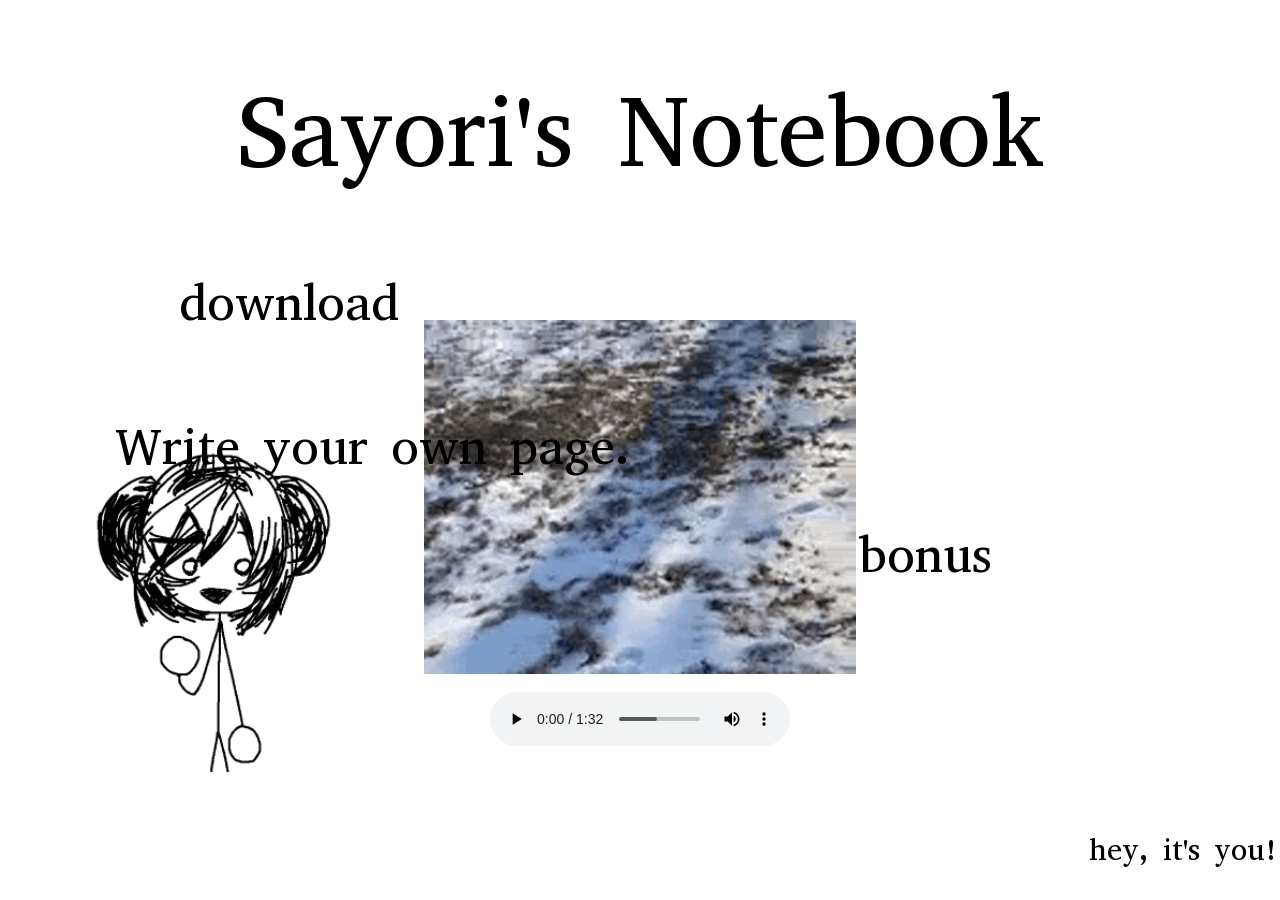
<file: index.html>
<!DOCTYPE html>
<html lang="en">
  <head>
    <meta charset="UTF-8" />
    <meta name="viewport" content="width=device-width, initial-scale=1.0" />
    <title>Sayori's Notebook</title>
    <link rel="shortcut icon" type="image/x-icon" href="images/icon.ico">
  </head>
  <body>
    
    <h1 class="title">Sayori's Notebook</h1>
    <br>
    <br>

    <div id="rando1" class="cooltext">
      <a href="https://gamebanana.com/mods/381373" class="downloadtext">download</a>
    </div>

    <div id="rando3" class="cooltext">
      <a href="https://sayorisnotebook.atabook.org/" class="writetext">Write your own page.</a>
    </div>
    <br>
    <div class="center">
      <img src="images\curseworld.gif"> <!-- Change for GIF in Middle -->
    </div>
    <br>
    <div class="center">
      <audio controls>
        <source src="sounds/home.mp3" type="audio/mpeg"> <!-- Change for Sound File -->
      </audio>
    </div>
    <br>
    
    <div id="rando2" class="cooltext">
      <a href="bonus.html" class="bonustext">bonus</a>
    </div>

    <footer class="footertext">
      <p>hey, it's you!</p>
    </footer>
  </body>
</html>

<style>
  @import url('https://fonts.googleapis.com/css2?family=Abyssinica+SIL&display=swap');
   body {
    background-image: url("images/gnatbg.png"); /* Change for Background Image */
    background-repeat: no-repeat;
    background-size: cover;
  }

  .center {
    display: flex;
    justify-content: center;
    align-items: center;
  }
  .title {
    font-size: 100px;
    text-align: center;
    font-family: "Abyssinica SIL", serif;
    font-weight: 400;
    font-style: normal;
  }

  .cooltext {
    font-size: 50px;
    font-family: "Abyssinica SIL", serif;
    font-weight: 400;
    font-style: normal;
  }

  .downloadtext {
    color: black;
    text-decoration: none;
  }

  .bonustext {
    color: black;
    text-decoration: none;
  }

  .writetext {
    color: black;
    text-decoration: none;
  }

  .footertext {
    text-align: right;
    position: fixed;
    justify-content: right;
    align-items: end;
    bottom: 0;
    right: 0;
    font-size: 30px;
    font-family: "Abyssinica SIL", serif;
    font-weight: 400;
    font-style: normal;
  }
</style>

<script>
  function moveRandomDownload(elm) {
    elm.style.position = "absolute";
    elm.style.top = Math.floor(Math.random() * 30 + 20) + "%";
    elm.style.left = Math.floor(Math.random() * 20 + 5) + "%";
  }
  
  
  function moveRandomWrite(elm) {
    elm.style.position = "absolute";
    elm.style.top = Math.floor(Math.random() * 20 + 40) + "%";
    elm.style.left = Math.floor(Math.random() * 10 + 5) + "%";
  }

  function moveRandomBonus(elm) {
    elm.style.position = "absolute";
    elm.style.top = Math.floor(Math.random() * 40 + 20) + "%";
    elm.style.left = Math.floor(Math.random() * 30 + 60) + "%";
  }

  moveRandomDownload(document.querySelector("#rando1"));
  moveRandomBonus(document.querySelector("#rando2"))
  moveRandomWrite(document.querySelector("#rando3"))


</script>
</file>
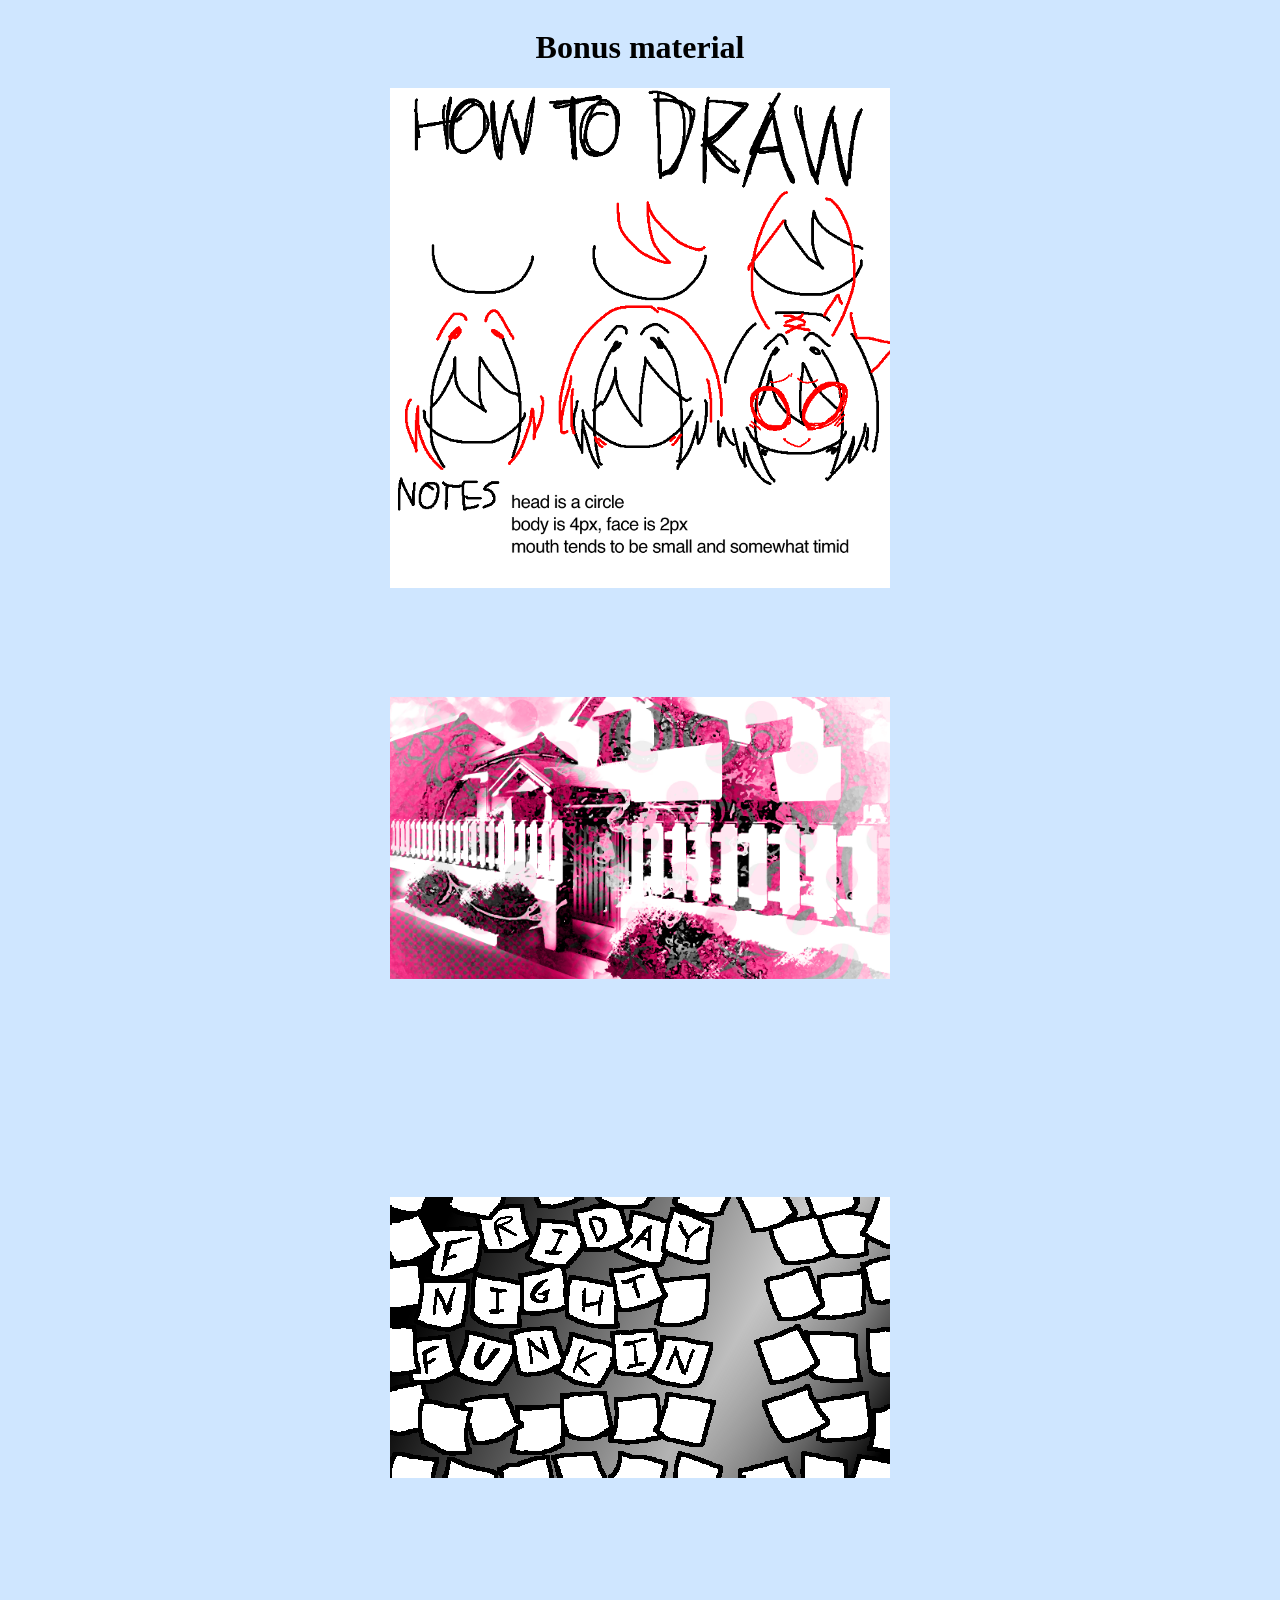
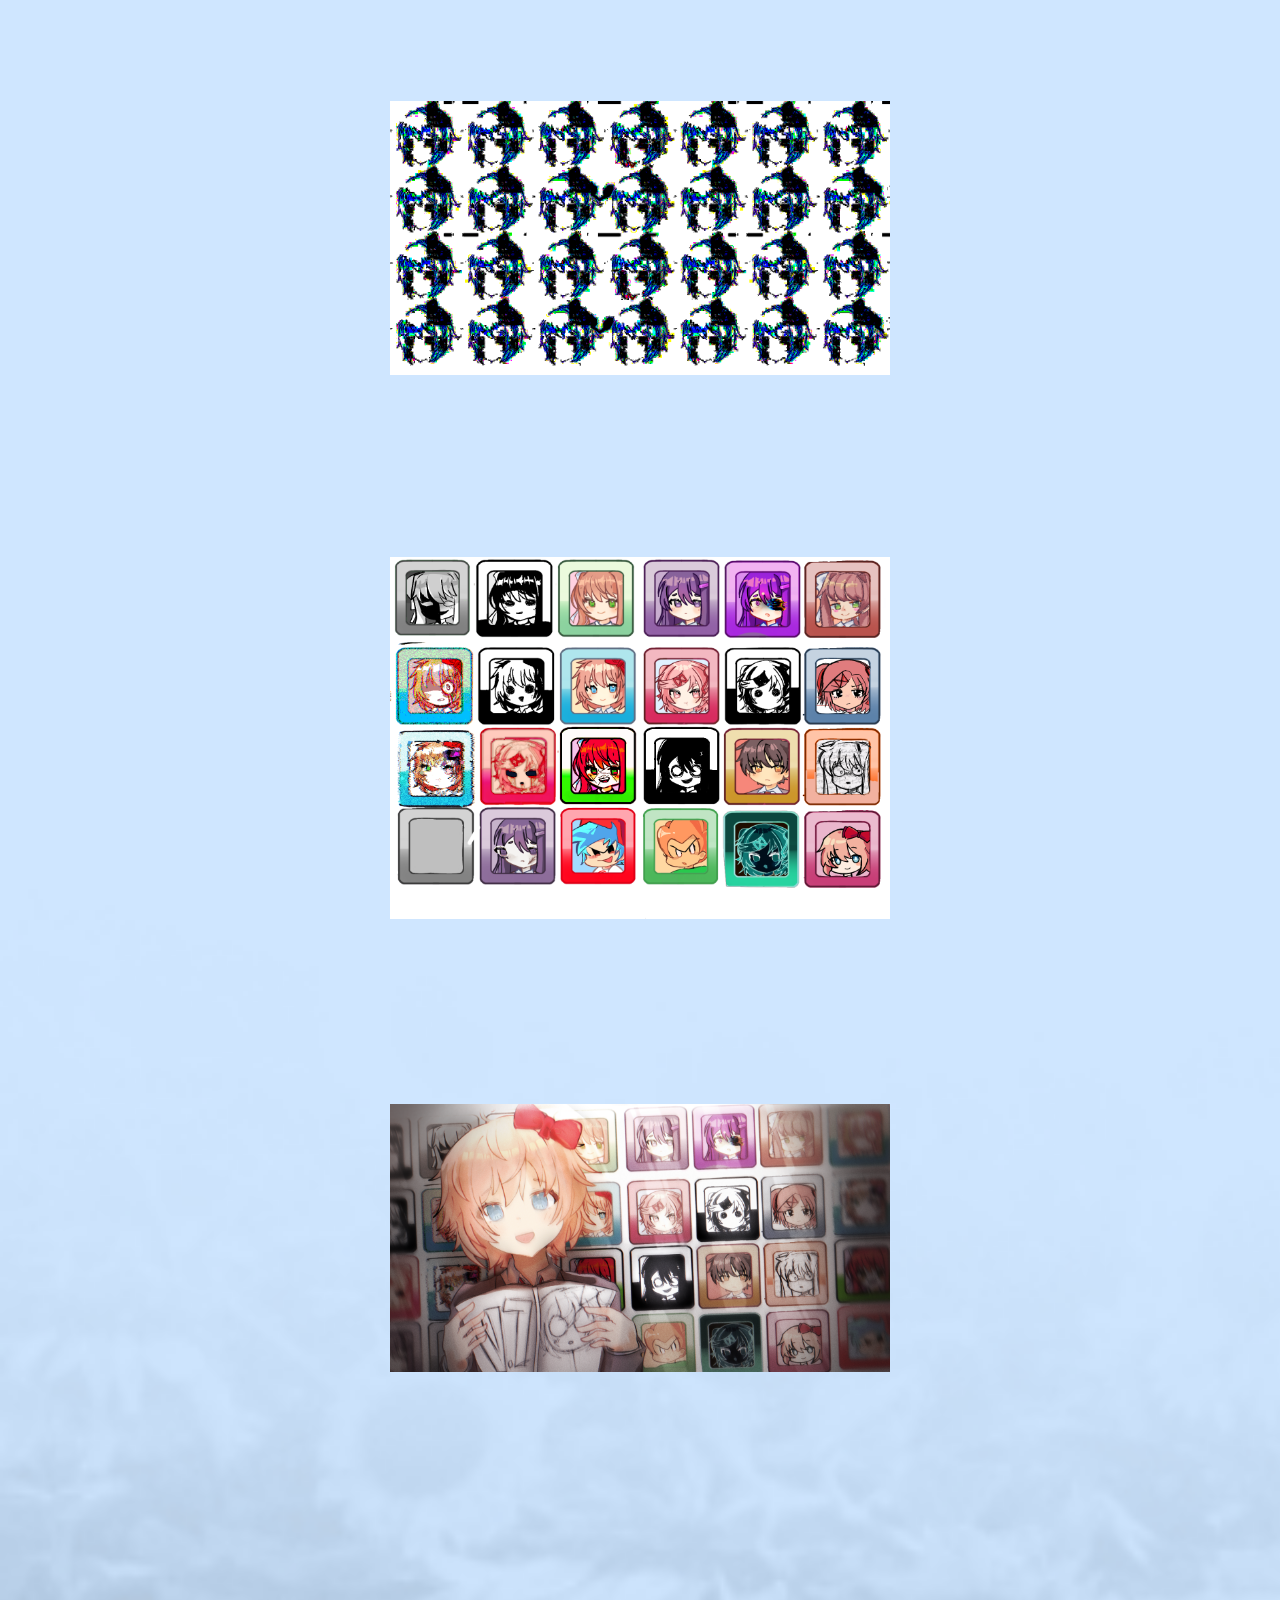
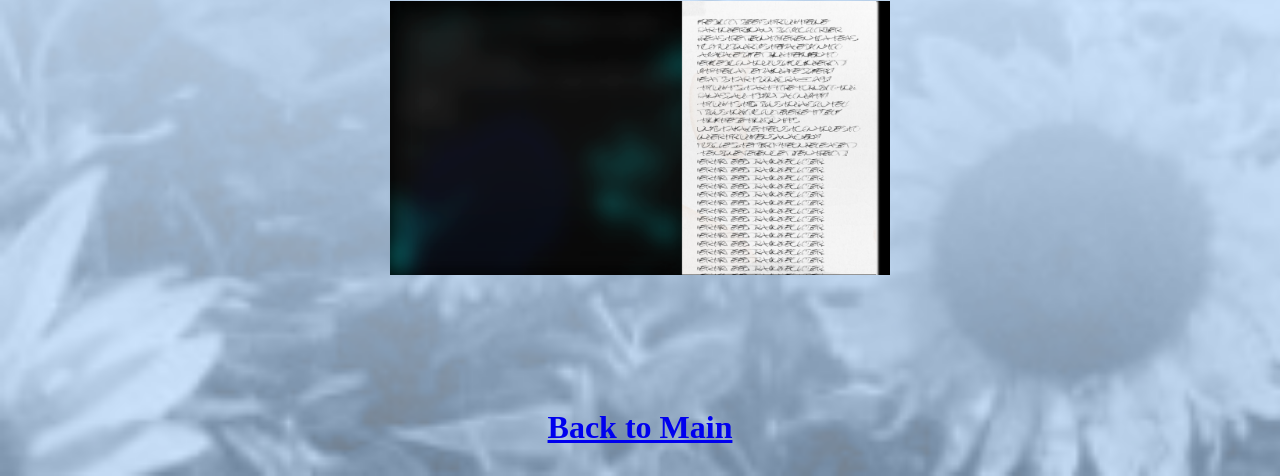
<file: bonus.html>
<!DOCTYPE html>
<html lang="en">
<head>
    <meta charset="UTF-8">
    <meta name="viewport" content="width=device-width, initial-scale=1.0">
    <title>Bonus</title>
    <link rel="shortcut icon" type="image/x-icon" href="images/icon.ico">
</head>
<body>
    <div class="center">
        <h1>Bonus material</h1>
    </div>
    <div class="center">
      <img class="bimage" src="images/Untitled712_20260217163816.png">
    </div>
    <div class="center">
      <img class="bimage" src="images/house-pink.png">
    </div>
    <div class="center">
      <img class="bimage" src="images/logoblank.png">
    </div>
    <div class="center">
      <img class="bimage" src="images/sayocreepy.png">
    </div>
    <div class="center">
      <img class="bimage" src="images/v7icons.png">
    </div>
    <div class="center">
      <img class="bimage" src="images/v7wall.png">
    </div>
    <div class="center">
      <img class="bimage" src="images/yuris notebook.png">
    </div>
    <a class="center" href="index.html"><h1>Back to Main</h3></a>
</body>
</html>

<style>
    body {
    background-image: url("images/background.png");
    background-repeat: no-repeat;
    background-size: cover;
  }
  .center {
    display: flex;
    justify-content: center;
    align-items: center;
  }

  .bimage {
    width: 500px;
    height: 500px;
    object-fit: contain;
  }
</style>
</file>
